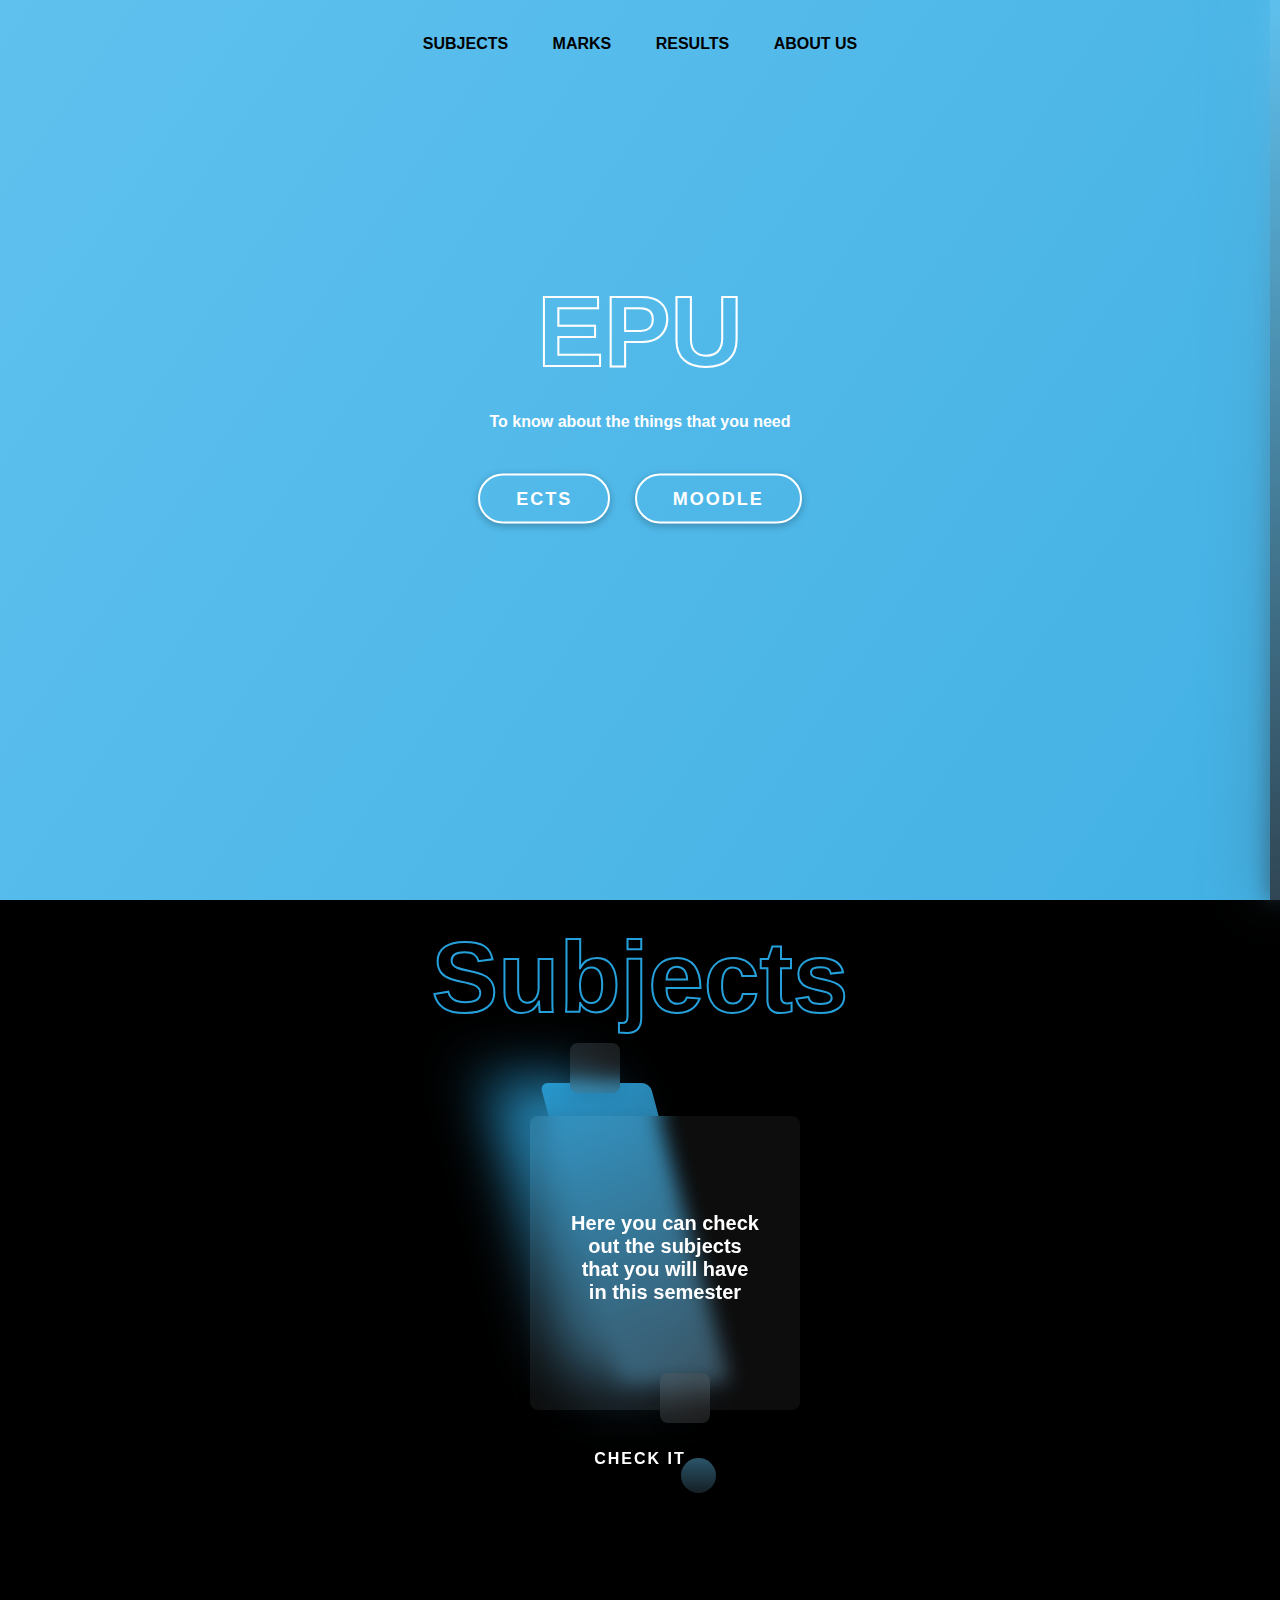
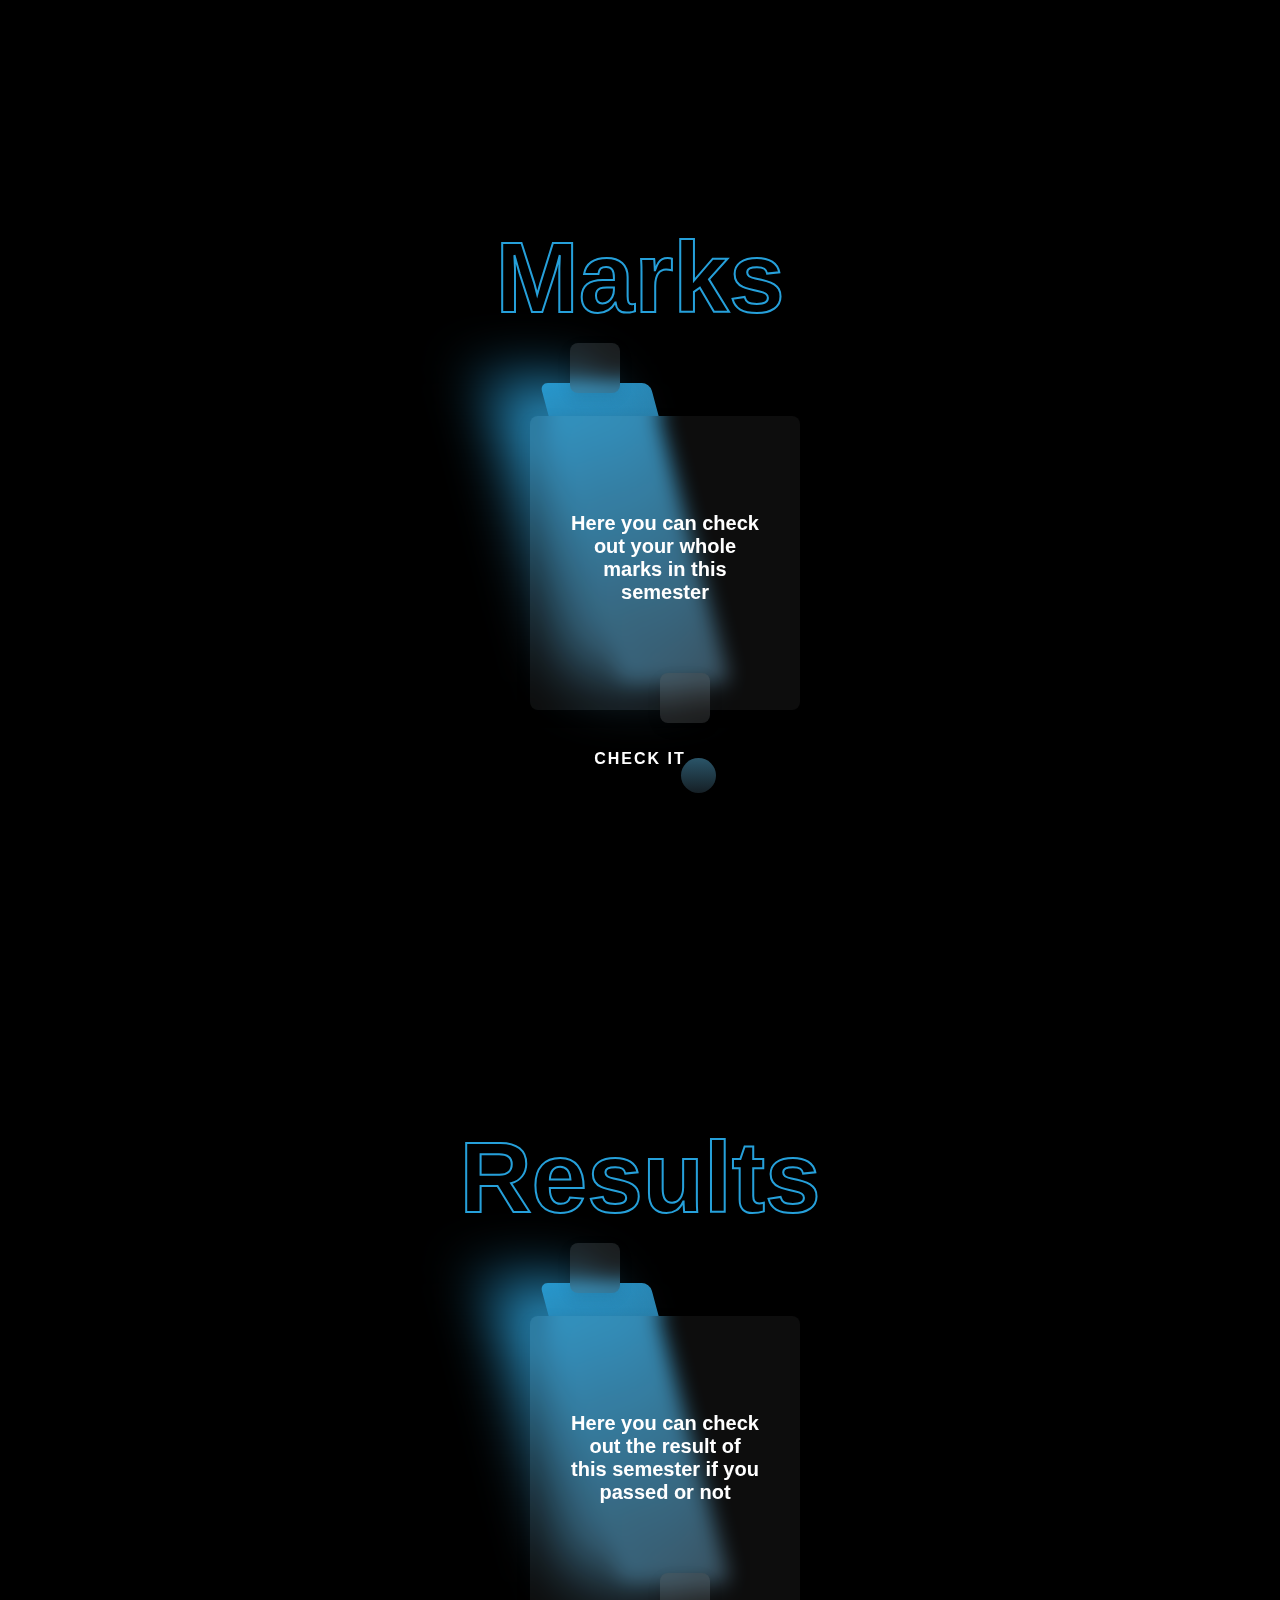
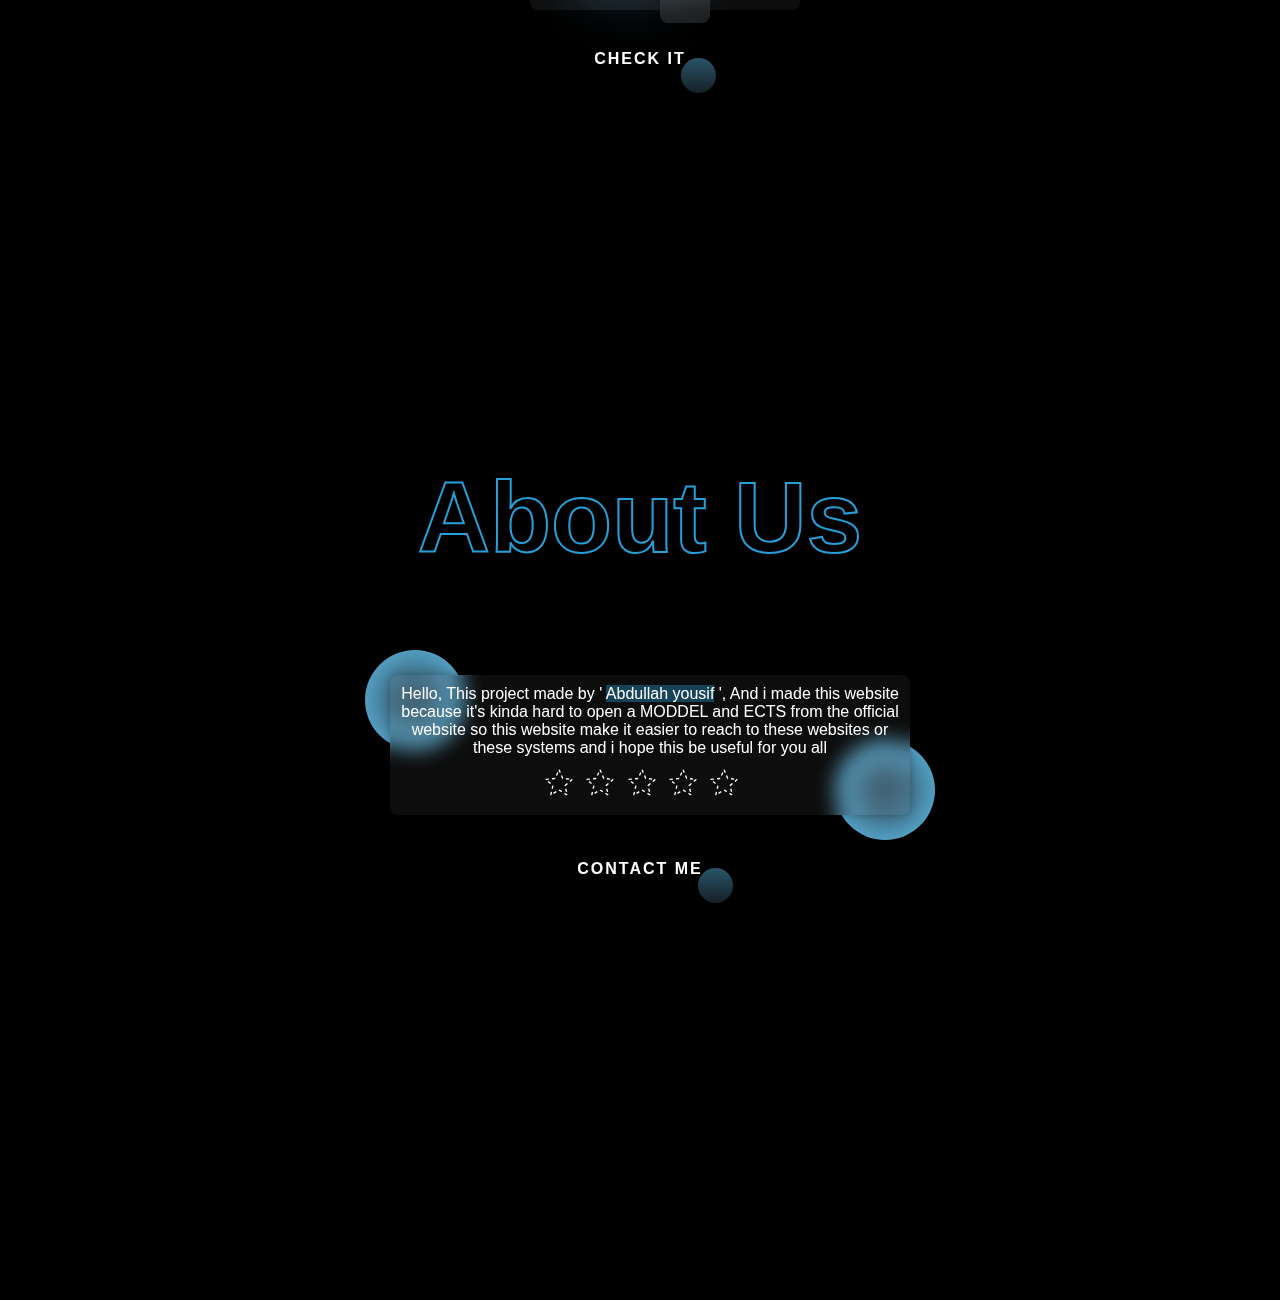
<file: MIS.html>
<!DOCTYPE html>
<html lang="eng">
<head>
 <meta name="viewport" content="width=device-width, initial-scale=1.0">
<title>MIS</title>
<link rel="stylesheet" href="style.css">

</head>
<body>

    <div class="banner">
        <div class="navbar">
    
            <ul>
                <li><a href="#section2">subjects</a></li>
                <li><a href="#section3">marks</a></li>
                <li><a href="#section4">results</a></li>
                <li><a href="#section5">About Us</a></li>
            </ul>
        </div>
        <div class="content">
            <h1>EPU</h1>
            <p>To know about the things that you need</p>
            <div class="click">
                <a href="https://bologna.epu.edu.iq/adminects/">
                <button type="button" class="button1"><span></span>ECTS</button></a>
                <a href="https://moodle.epu.edu.iq/login/index.php">
                <button type="button" class="button1"><span></span>MOODLE</button></a> 
            </div>
          </div>
        </div>
        

        </div>
    </div>
    <div id="section2">
      <h1>Subjects</h1>
      <div class="mybtn"><a href="https://bologna.epu.edu.iq/student_account/mymodules.php"><button class="button">Check It</button><span></span></a></div>
      <div class="box">
        <span></span>
        <div class="content">
          <h2>Here you can check out the subjects that you will have in this semester</h2>
        </div>
      </div>
    </div>
    <div id="section3">
      <h1>Marks</h1>
      <div class="mybtn"><a href="https://bologna.epu.edu.iq/student_account/Feedback_index.php"><button class="button">Check It</button><span></span></a></div>
      <div class="box">
        <span></span>
        <div class="content">
          <h2>Here you can check out your whole marks in this semester</h2>
        </div>
      </div>
    </div>
    <div id="section4">
      <h1>Results</h1>
      <div class="mybtn"><a href="https://bologna.epu.edu.iq/student_account/FinalDegree.php"><button class="button">Check It</button><span></span></a></div>
      <div class="box">
        <span></span>
        <div class="content">
          <h2>Here you can check out the result of this semester if you passed or not</h2>
        </div>
      </div>
    </div>
    <div id="section5">
        <h1>About Us</h1>
         <div class="card">
            <div class="circle"></div>
            <div class="circle"></div>
            <div class="card-inner">Hello, This project made by ' <mark>Abdullah yousif</mark> ', And i made this website because it's kinda hard to open a MODDEL and ECTS from the official website so this website make it easier to reach to these websites or these systems and i hope this be useful for you all
                <div class="rating">
                    <label for="star-1">
                      <input type="radio" id="star-1" name="star-radio" value="star-1">
                      <svg xmlns="http://www.w3.org/2000/svg" viewBox="0 0 24 24"><path pathLength="360" d="M12,17.27L18.18,21L16.54,13.97L22,9.24L14.81,8.62L12,2L9.19,8.62L2,9.24L7.45,13.97L5.82,21L12,17.27Z"></path></svg>
                    </label>
                    <label for="star-2">
                      <input type="radio" id="star-2" name="star-radio" value="star-1">
                      <svg xmlns="http://www.w3.org/2000/svg" viewBox="0 0 24 24"><path pathLength="360" d="M12,17.27L18.18,21L16.54,13.97L22,9.24L14.81,8.62L12,2L9.19,8.62L2,9.24L7.45,13.97L5.82,21L12,17.27Z"></path></svg>
                    </label>
                    <label for="star-3">
                      <input type="radio" id="star-3" name="star-radio" value="star-1">
                      <svg xmlns="http://www.w3.org/2000/svg" viewBox="0 0 24 24"><path pathLength="360" d="M12,17.27L18.18,21L16.54,13.97L22,9.24L14.81,8.62L12,2L9.19,8.62L2,9.24L7.45,13.97L5.82,21L12,17.27Z"></path></svg>
                    </label>
                    <label for="star-4">
                      <input type="radio" id="star-4" name="star-radio" value="star-1">
                      <svg xmlns="http://www.w3.org/2000/svg" viewBox="0 0 24 24"><path pathLength="360" d="M12,17.27L18.18,21L16.54,13.97L22,9.24L14.81,8.62L12,2L9.19,8.62L2,9.24L7.45,13.97L5.82,21L12,17.27Z"></path></svg>
                    </label>
                    <label for="star-5">
                      <input type="radio" id="star-5" name="star-radio" value="star-1">
                      <svg xmlns="http://www.w3.org/2000/svg" viewBox="0 0 24 24"><path pathLength="360" d="M12,17.27L18.18,21L16.54,13.97L22,9.24L14.81,8.62L12,2L9.19,8.62L2,9.24L7.45,13.97L5.82,21L12,17.27Z"></path></svg>
                    </label>
                  </div>
            </div>
        </div>
        <div class="mybtn"><a href="https://instagram.com/5njfd?igshid=ZDdkNTZiNTM=" target="_blank" class="s5"><button class="button">Contact Me</button><span></span></a></div>
    </div>
    <div id="scrollPath"></div>
    <div id="progressbar"></div>
    <script type="text/javascript">
        let progress = document.getElementById('progressbar');
        let totalHight = document.body.scrollHeight - window.innerHeight;
        window.onscroll = function(){
            let progressHight = (window.pageYOffset / totalHight) * 100;
            progress.style.height = progressHight + "%";
        }
    </script>
</body>
</html>
</file>
<file: style.css>
*{
    margin: 0;
    padding: 0;
    font-family: sans-serif;
    scroll-behavior: smooth;
}
.banner{
    width: 100%;
    height: 100vh;
    background:linear-gradient(-55deg,#314755, #26A0DA, #5fc1ee);
    background-size: 400% 400%;
    background-repeat: no-repeat;
    animation: animate 30s ease infinite;
}

@keyframes animate{
    0%{
        background-position: 0 50%;
    } 
    50%{
        background-position: 100% 50%;
    } 
    100%{
        background-position: 0 50%;
    }
}

.navbar {
width: 85%;
margin:auto;
padding: 35px 0;
text-align: center;
}

.navbar ul li{
list-style: none;
display: inline-block;
margin: 0 20px;
position: relative;
}
.navbar ul li a{
    text-decoration: none;
    color: #000;
    text-transform: uppercase;
    transition: 0.4s;
    font-weight: bold;
}
.navbar ul li a:hover {
    color: #fff;
    text-shadow: 0 0 10px #fff,
                 0 0 20px #fff,
                 0 0 40px #fff;
}

.navbar ul li::after{
    content: '';
    height: 3px;
    width: 0;
    background: #fff;
    position: absolute;
    left: 50%;
    bottom: -5px;
    transform: translateX(-50%);
    box-shadow: 0 0 10px #fff,
                0 0 20px #fff,
                0 0 40px #fff;
    transition: 0.4s;
}
.navbar ul li:hover:after{
    width: 100%;
}

.content{
    width: 100%;
    position: absolute;
    top: 60%;
    height: 77vh;
    transform: translateY(-50%);
    text-align: center;
}
.content h1{
    font-size: 100px;
    margin-top: 80px;
    -webkit-text-stroke: 2px #fff;
    color: transparent
}
.content p{
    margin: 20px auto;
    font-weight: 100;
    line-height: 25px;
    font-weight: bold;
    color: #fff;
}
  
.s5{
  text-align: center;
  position: relative;
  top: 40px
}

button {
  font-size: 18px;
  letter-spacing: 2px;
  text-transform: uppercase;
  display: inline-block;
  text-align: center;
  font-weight: bold;
  padding: 0.7em 2em;
  margin: 20px 10px;
  border: 2px solid #fff;
  border-radius: 25px;
  position: relative;
  box-shadow: 0 2px 10px rgba(0, 0, 0, 0.16), 0 3px 6px rgba(0, 0, 0, 0.1);
  color: #fff;
  background-color: transparent;
  text-decoration: none;
  transition: 0.4s ease all;
  z-index: 1;
}
button:hover{
  color: #fff;
  text-shadow: 0 0 10px #fff,
  0 0 20px #fff,
  0 0 40px #fff;
  box-shadow: 0 0 10px #000,
  0 0 20px #000,
  0 0 40px #000;
}

button:before {
  transition: 0.4s all ease;
  position: absolute;
  border-radius: 25px;
  top: 0;
  left: 50%;
  right: 50%;
  bottom: 0;
  opacity: 0;
  content: '';
  background-color: #000;
  z-index: -1;
}

button:hover, button:focus {
  color: #fff;
}

button:hover:before, button:focus:before {
  transition: 0.4s all ease;
  left: 0;
  right: 0;
  opacity: 1;
}

button:active {
  transform: scale(0.9);
}

a{
  text-decoration: none;
  color: #f0f0f0;
}
.button {
  padding: 15px 20px;
  font-size: 16px;
  background: transparent;
  border: none;
  position: relative;
  bottom: 50px;
  z-index: 1;
  ruby-align: right;
}

.button::after,
.button::before {
  content: '';
  position: absolute;
  bottom: 0;
  right: 0;
  z-index: -99999;
  transition: all .4s;
}

.button::before {
  transform: translate(0%, 0%);
  width: 100%;
  height: 100%;
  background: rgba(255,255,255,.05);
  border-radius: 10px;
}

.button::after {
  transform: translate(10px, 10px);
  width: 35px;
  height: 35px;
  background: linear-gradient(to top, #31475570, #5fc1ee70);
  backdrop-filter: blur(5px);
  border-radius: 50px;
}

.button:hover::before {
  transform: translate(5%, 20%);
  width: 110%;
  height: 110%;
}

.button:hover::after {
  border-radius: 10px;
  transform: translate(0, 0);
  width: 100%;
  height: 100%;
  box-shadow: 0px 0px 10px #314755;
}

.button:active::after {
  transition: 0s;
  transform: translate(0, 5%);
}

.box {
  position: relative;
  bottom: 20px;
  width: 220px;
  height: 300px;
  display: block;
  margin: auto;
  transition: 0.5s;
  z-index: 1;
 }
 
 .box::before {
  content: ' ';
  position: absolute;
  top: 0;
  left: 50px;
  width: 50%;
  height: 100%;
  text-decoration: none;
  background: #fff;
  border-radius: 8px;
  transform: skewX(15deg);
  transition: 0.5s;
 }
 
 .box::after {
  content: '';
  position: absolute;
  top: 0;
  left: 50;
  width: 50%;
  height: 100%;
  background: #fff;
  border-radius: 8px;
  transform: skewX(15deg);
  transition: 0.5s;
  filter: blur(30px);
 }
 
 .box:hover:before,
 .box:hover:after {
  transform: skewX(0deg) scaleX(1.3);
 }
 
 .box:before,
 .box:after {
  background: linear-gradient(315deg, #314755, #26A0DA)
 }
 
 .box span {
  display: block;
  position: absolute;
  top: 0;
  left: 0;
  right: 0;
  bottom: 0;
  z-index: 5;
  pointer-events: none;
 }
 
 .box span::before {
  content: '';
  position: absolute;
  top: 0;
  left: 0;
  width: 0;
  height: 0;
  border-radius: 8px;
  background: rgba(255, 255, 255, 0.1);
  backdrop-filter: blur(10px);
  opacity: 0;
  transition: 0.1s;
  animation: animate 2s ease-in-out infinite;
  box-shadow: 0 5px 15px rgba(0,0,0,0.08)
 }
 
 .box span::before {
  top: -40px;
  left: 40px;
  width: 50px;
  height: 50px;
  opacity: 1;
 }
 
 .box span::after {
  content: '';
  position: absolute;
  bottom: 0;
  right: 0;
  width: 100%;
  height: 100%;
  border-radius: 8px;
  background: rgba(255, 255, 255, 0.1);
  backdrop-filter: blur(10px);
  opacity: 0;
  transition: 0.5s;
  box-shadow: 0 5px 15px rgba(0,0,0,0.08);
  animation-delay: -1s;
 }
 
 .box span:after {
  bottom: -40px;
  right: 40px;
  width: 50px;
  height: 50px;
  opacity: 1;
 }
 
 .box .content {
  position: relative;
  width: 190px;
  height: 254px;
  padding: 20px 40px;
  background: rgba(255, 255, 255, 0.05);
  backdrop-filter: blur(10px);
  box-shadow: 0 5px 15px rgba(0, 0, 0, 0.1);
  border-radius: 8px;
  z-index: 1;
  transform: 0.5s;
  color: #fff;
  display: flex;
  justify-content: center;
  align-items: center;
 }
 
 .box .content h2 {
  font-size: 20px;
  color: #fff;
  margin-bottom: 10px;
 }


#section2{
  height: 700px;
  display: inline-block;
  width: 100px;
      width: 100%;
      height: 100vh;
      background:black;
      background-size: 400% 400%;
      background-repeat: no-repeat;
      animation: animate 30s ease infinite;
 }
  @keyframes animate{
      0%{
          background-position: 0 50%;
      } 
      50%{
          background-position: 100% 50%;
      } 
      100%{
          background-position: 0 50%;
      }
  }

  #section2 h1{
    font-size: 100px;
    position: relative;
    top: 20px;
    text-align: center;
    -webkit-text-stroke: 2px #26A0DA;
    color: transparent
    }

#section2 .mybtn{
  text-align: center;
  position: relative;
  top: 450px;
}

  #section3{
    height: 700px;
    display: inline-block;
    width: 100px;
        width: 100%;
        height: 100vh;
        background:black;
        background-size: 400% 400%;
        background-repeat: no-repeat;
        animation: animate 30s ease infinite;
   }
    @keyframes animate{
        0%{
            background-position: 0 50%;
        } 
        50%{
            background-position: 100% 50%;
        } 
        100%{
            background-position: 0 50%;
        }
    }

    #section3 h1{
      font-size: 100px;
      position: relative;
      top: 20px;
      text-align: center;
      -webkit-text-stroke: 2px #26A0DA;
      color: transparent
      }

      #section3 .mybtn{
        text-align: center;
        position: relative;
        top: 450px;
      }

    #section4{
      height: 700px;
      display: inline-block;
      width: 100px;
          width: 100%;
          height: 100vh;
          background:black;
          background-size: 400% 400%;
          background-repeat: no-repeat;
          animation: animate 30s ease infinite;
     }
      @keyframes animate{
          0%{
              background-position: 0 50%;
          } 
          50%{
              background-position: 100% 50%;
          } 
          100%{
              background-position: 0 50%;
          }
      }

      #section4 h1{
        font-size: 100px;
        position: relative;
        top: 20px;
        text-align: center;
        -webkit-text-stroke: 2px #26A0DA;
        color: transparent
        }

        #section4 .mybtn{
          text-align: center;
          position: relative;
          top: 450px
        }

#section5{
height: 700px;
display: inline-block;
width: 100px;
    width: 100%;
    height: 100vh;
    background:black;
    background-size: 400% 400%;
    background-repeat: no-repeat;
    animation: animate 30s ease infinite;

@keyframes animate{
    0%{
        background-position: 0 50%;
    } 
    50%{
        background-position: 100% 50%;
    } 
    100%{
        background-position: 0 50%;
    }
}
  }
  #section5 h1{
    font-size: 100px;
    position: relative;
    top: 60px;
    text-align: center;
    -webkit-text-stroke: 2px #26A0DA;
    color: transparent
    }
    #section5 .mybtn{
      text-align: center;
      position: relative;
      top: 200px
    }

  .card {
    width: 500px;
    height: 120px;
    transition: all 0.4s;
    position: relative;
    top: 160px;
    cursor: pointer;
    display: block;
    margin: auto;
  }
  
  .card-inner {
    width: inherit;
    height: inherit;
    background: rgba(255,255,255,.05);
    box-shadow: 0 0 10px rgba(0,0,0,0.25);
    backdrop-filter: blur(10px);
    border-radius: 8px;
    color: #fff;
    padding: 10px 10px;
    text-align: center;

  }
  
  .card:hover {
    transform: scale(1.04) rotate(1deg);
  }
  
  .circle {
    width: 100px;
    height: 100px;
    background: radial-gradient(#314755, #5fc1ee);
    border-radius: 50%;
    position: absolute;
    animation: move-up6 2s ease-in infinite alternate-reverse;
  }
  
  .circle:nth-child(1) {
    top: -25px;
    left: -25px;
  }
  
  .circle:nth-child(2) {
    bottom: -45px;
    right: -45px;
    animation-name: move-down1;
  }
  
  @keyframes move-up6 {
    to {
      transform: translateY(-10px);
    }
  }
  
  @keyframes move-down1 {
    to {
      transform: translateY(10px);
    }
  }

  .rating {
    display: flex;
    flex-direction: row-reverse;
    gap: 0.3rem;
    --stroke: #fff;
    --fill: #5fc1ee;
  }
  
  .rating input {
    appearance: unset;
  }
  
  .rating label {
    cursor: pointer;
  }
  
  .rating svg {
    width: 2rem;
    height: 2rem;
    overflow: visible;
    fill: transparent;
    stroke: var(--stroke);
    stroke-linejoin: bevel;
    stroke-dasharray: 12;
    animation: idle 4s linear infinite;
    transition: stroke 0.2s, fill 0.5s;
   position: relative;
   left: -160px;
   top: 10px;
  }
  
  @keyframes idle {
    from {
      stroke-dashoffset: 24;
    }
  }
  
  .rating label:hover svg {
    stroke: var(--fill);
  }
  
  .rating input:checked + svg,
  .rating label:has(input:checked) ~ label svg {
    transition: 0s;
    animation: idle 4s linear infinite, yippee 0.75s backwards;
    fill: var(--fill);
    stroke: var(--fill);
    stroke-opacity: 0;
    stroke-dasharray: 0;
    stroke-linejoin: miter;
    stroke-width: 8px;
  }
  
  @keyframes yippee {
    0% {
      transform: scale(1);
      fill: var(--fill);
      fill-opacity: 0;
      stroke-opacity: 1;
      stroke: var(--stroke);
      stroke-dasharray: 10;
      stroke-width: 1px;
      stroke-linejoin: bevel;
    }
  
    30% {
      transform: scale(0);
      fill: var(--fill);
      fill-opacity: 0;
      stroke-opacity: 1;
      stroke: var(--stroke);
      stroke-dasharray: 10;
      stroke-width: 1px;
      stroke-linejoin: bevel;
    }
  
    30.1% {
      stroke: var(--fill);
      stroke-dasharray: 0;
      stroke-linejoin: miter;
      stroke-width: 8px;
    }
  
    60% {
      transform: scale(1.2);
      fill: var(--fill);
    }
  }
  

  mark{
    background-color: #26a1da5e;
    color: #fff;
  }
  
  ::-webkit-scrollbar{
    width: 0px;
  }
  #scrollPath{
    position: fixed;
    top: 0;
    right: 0;
    width: 10px;
    height: 100%;
    background: rgba(225,225,225,0.05);
  }
  #progressbar{
    position: fixed;
    top: 0;
    right: 0;
    width: 10px;
    height: 100%;
    background: linear-gradient(to top, #314755, #5fc1ee);
  }
  #progressbar::before{
    content: '';
    position: absolute;
    top: 0;
    right: 0;
    width: 100%;
    height: 100%;
    background: linear-gradient(to top, #314755, #5fc1ee);
    filter: blur(10px);
  }
    #progressbar::after{
      content: '';
      position: absolute;
      top: 0;
      right: 0;
      width: 100%;
      height: 100%;
      background: linear-gradient(to top, #314755, #5fc1ee);
      filter: blur(30px);
    }
</file>
